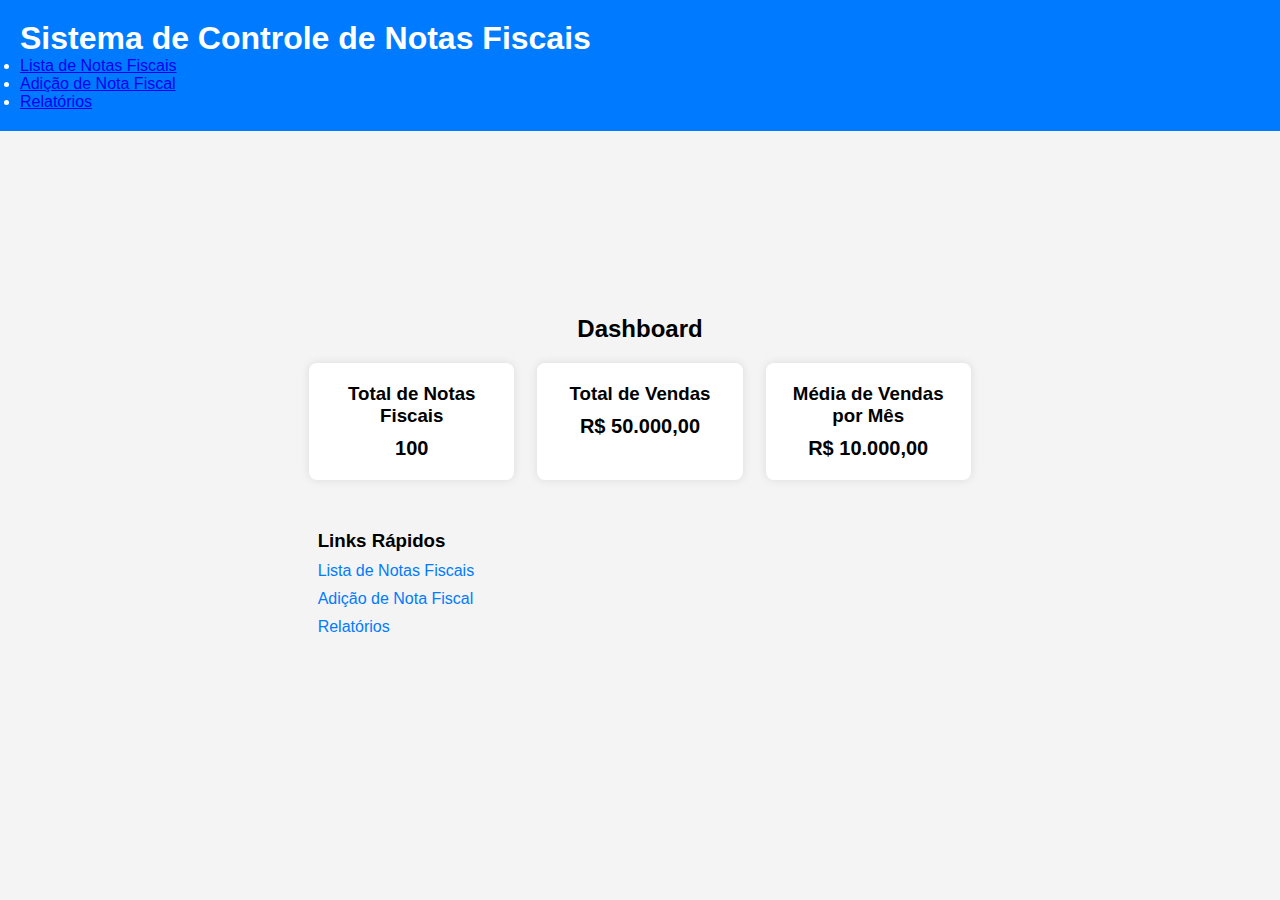
<file: index.html>
<!DOCTYPE html>
<html lang="en">
<head>
    <meta charset="UTF-8">
    <meta name="viewport" content="width=device-width, initial-scale=1.0">
    <title>Dashboard - Sistema de Controle de Notas Fiscais</title>
    <link rel="stylesheet" href="./css/styles.css">
</head>
<body>
    <header class="dashboard-header">
        <h1>Sistema de Controle de Notas Fiscais</h1>
        <nav>
            <ul>
                <li><a href="note_list.html">Lista de Notas Fiscais</a></li>
                <li><a href="add_note.html">Adição de Nota Fiscal</a></li>
                <li><a href="#">Relatórios</a></li>
            </ul>
        </nav>
    </header>
    
    <div class="dashboard-container">
        <h2>Dashboard</h2>
        <div class="stats">
            <div class="stat-card">
                <h3>Total de Notas Fiscais</h3>
                <p>100</p>
            </div>
            <div class="stat-card">
                <h3>Total de Vendas</h3>
                <p>R$ 50.000,00</p>
            </div>
            <div class="stat-card">
                <h3>Média de Vendas por Mês</h3>
                <p>R$ 10.000,00</p>
            </div>
        </div>
        <div class="quick-links">
            <h3>Links Rápidos</h3>
            <ul>
                <li><a href="note_list.html">Lista de Notas Fiscais</a></li>
                <li><a href="add_note.html">Adição de Nota Fiscal</a></li>
                <li><a href="#">Relatórios</a></li>
            </ul>
        </div>
    </div>
</body>
</html>
</file>
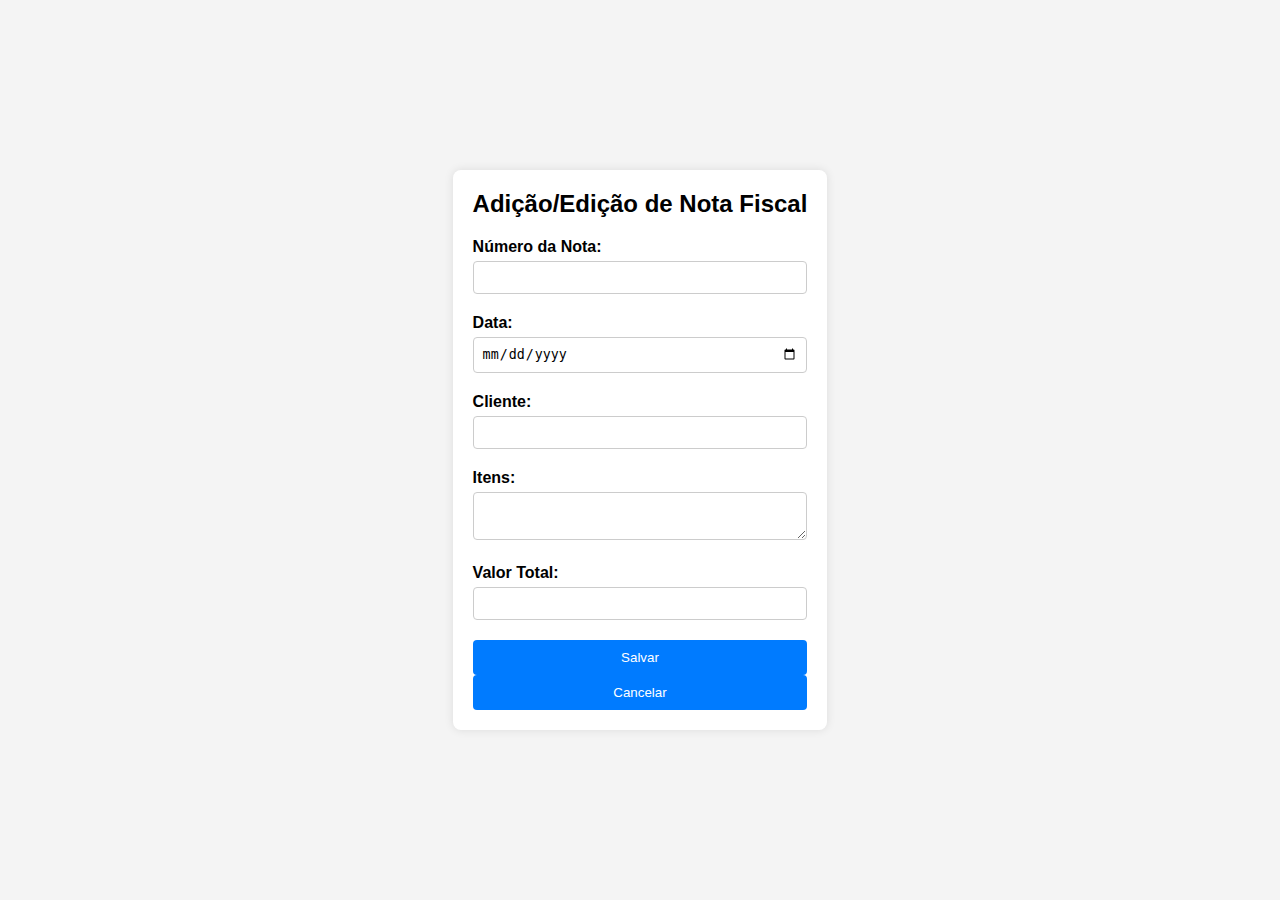
<file: add_note.html>
<!DOCTYPE html>
<html lang="en">
<head>
    <meta charset="UTF-8">
    <meta name="viewport" content="width=device-width, initial-scale=1.0">
    <title>Adição/Edição de Nota Fiscal - Sistema de Controle de Notas Fiscais</title>
    <link rel="stylesheet" href="./css/styles.css">
</head>
<body>
    <div class="add-edit-nota-container">
        <h2>Adição/Edição de Nota Fiscal</h2>
        <form id="nota-form">
            <div class="form-group">
                <label for="numero">Número da Nota:</label>
                <input type="text" id="numero" name="numero" required>
            </div>
            <div class="form-group">
                <label for="data">Data:</label>
                <input type="date" id="data" name="data" required>
            </div>
            <div class="form-group">
                <label for="cliente">Cliente:</label>
                <input type="text" id="cliente" name="cliente" required>
            </div>
            <div class="form-group">
                <label for="itens">Itens:</label>
                <textarea id="itens" name="itens" required></textarea>
            </div>
            <div class="form-group">
                <label for="valor">Valor Total:</label>
                <input type="text" id="valor" name="valor" required>
            </div>
            <div class="form-buttons">
                <button type="submit">Salvar</button>
                <br>
                <button type="button" onclick="cancelar()">Cancelar</button>
            </div>
        </form>
    </div>
    
    <script>
        function cancelar() {
            // Implemente a lógica para cancelar a operação, se necessário
        }
    </script>
</body>
</html>
</file>
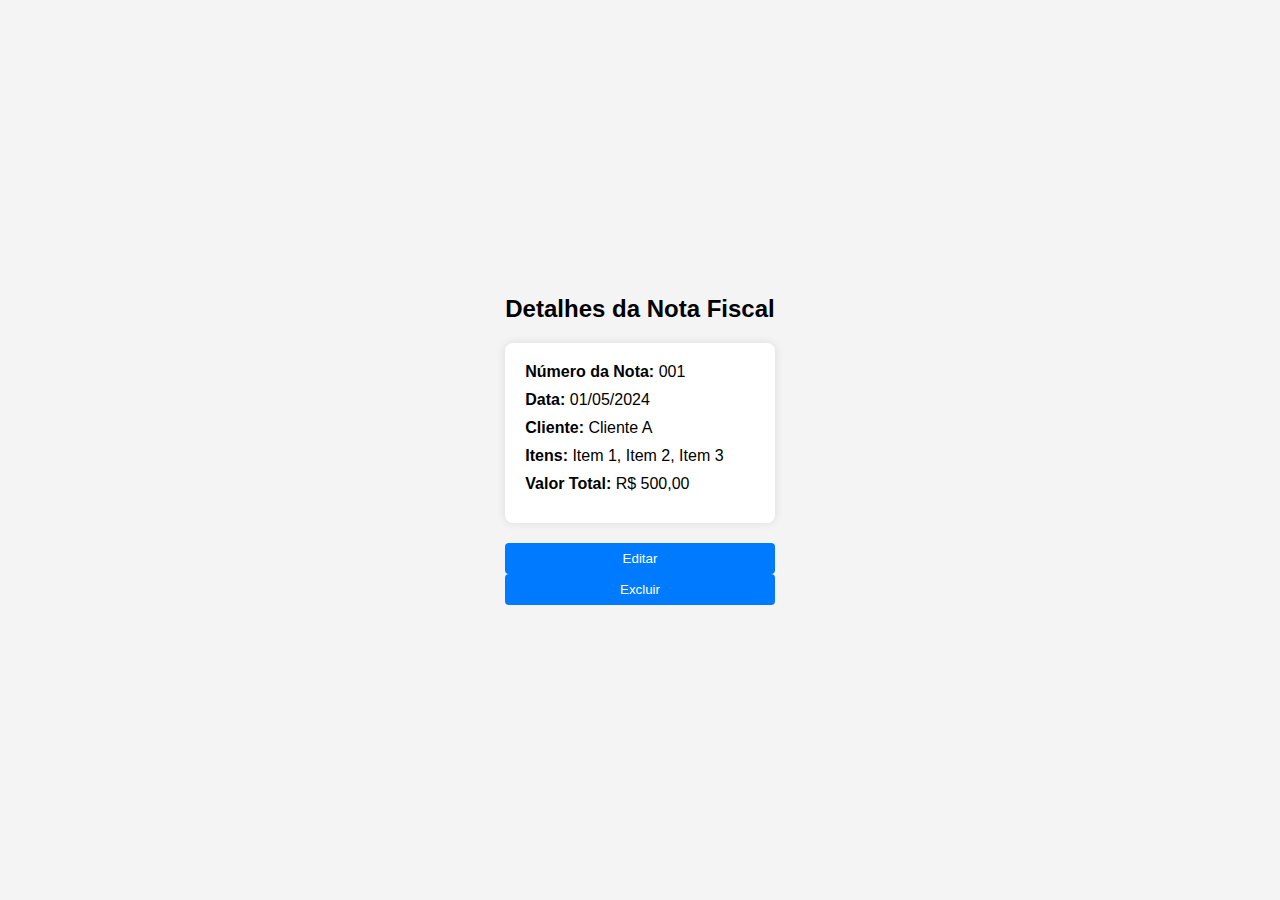
<file: detals_note.html>
<!DOCTYPE html>
<html lang="en">
<head>
    <meta charset="UTF-8">
    <meta name="viewport" content="width=device-width, initial-scale=1.0">
    <title>Detalhes da Nota Fiscal - Sistema de Controle de Notas Fiscais</title>
    <link rel="stylesheet" href="./css/styles.css">
</head>
<body>
    
    <div class="detalhes-nota-fiscal-container">
        <h2>Detalhes da Nota Fiscal</h2>
        <div class="nota-fiscal-info">
            <p><strong>Número da Nota:</strong> 001</p>
            <p><strong>Data:</strong> 01/05/2024</p>
            <p><strong>Cliente:</strong> Cliente A</p>
            <p><strong>Itens:</strong> Item 1, Item 2, Item 3</p>
            <p><strong>Valor Total:</strong> R$ 500,00</p>
        </div>
        <div class="actions">
            <button class="edit-button">Editar</button>
            <button class="delete-button">Excluir</button>
        </div>
    </div>
</body>
</html>
</file>
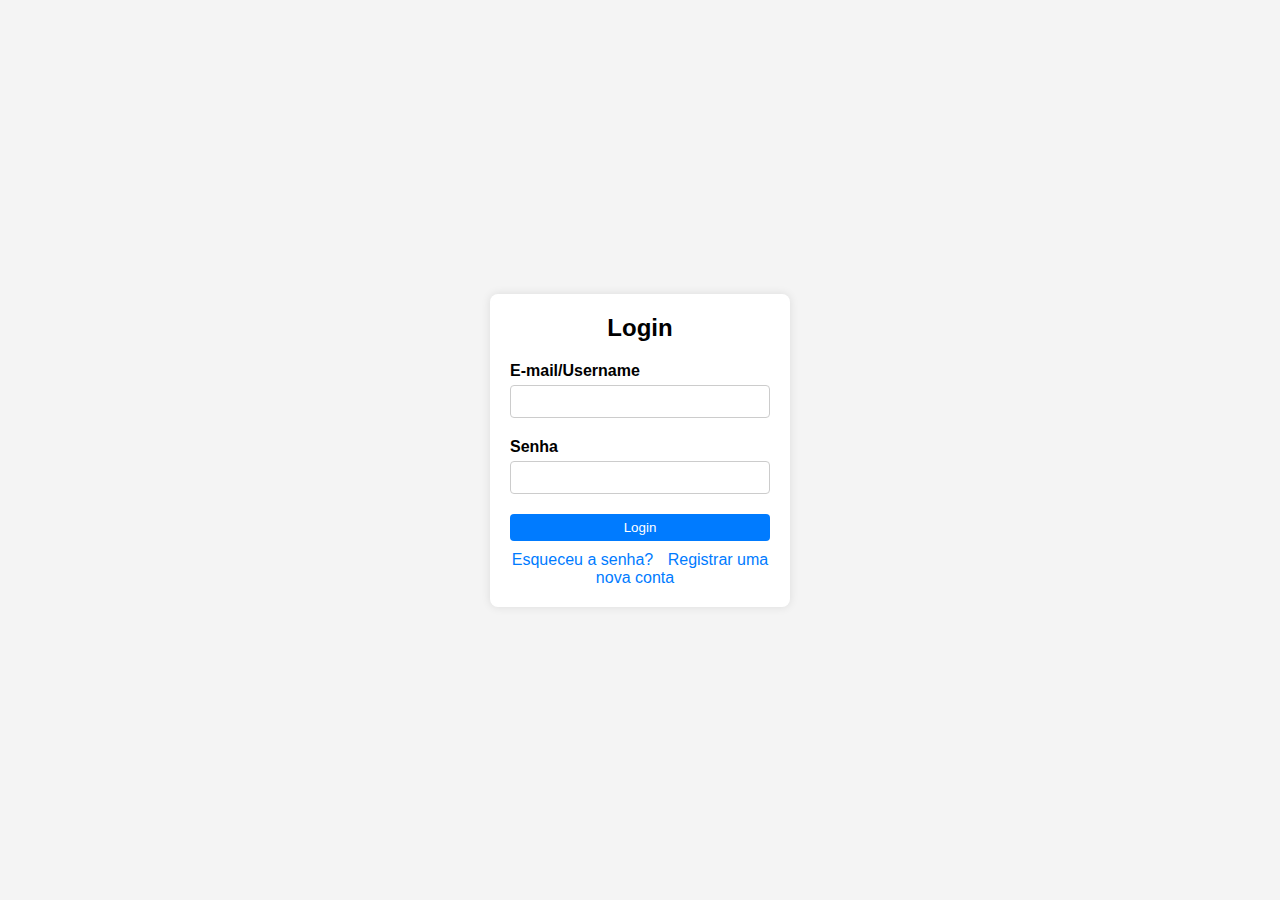
<file: login.html>
<!DOCTYPE html>
<html lang="en">
<head>
    <meta charset="UTF-8">
    <meta name="viewport" content="width=device-width, initial-scale=1.0">
    <title>Login - Sistema de Controle de Notas Fiscais</title>
    <link rel="stylesheet" href="./css/styles.css">
</head>
<body>
    <div class="login-container">
        <h2>Login</h2>
        <form id="login-form">
            <div class="form-group">
                <label for="email">E-mail/Username</label>
                <input type="text" id="email" name="email" required>
            </div>
            <div class="form-group">
                <label for="password">Senha</label>
                <input type="password" id="password" name="password" required>
            </div>
            <button type="submit">Login</button>
        </form>
        <div class="options">
            <a href="#">Esqueceu a senha?</a>
            <a href="#">Registrar uma nova conta</a>
        </div>
    </div>
</body>
</html>
</file>
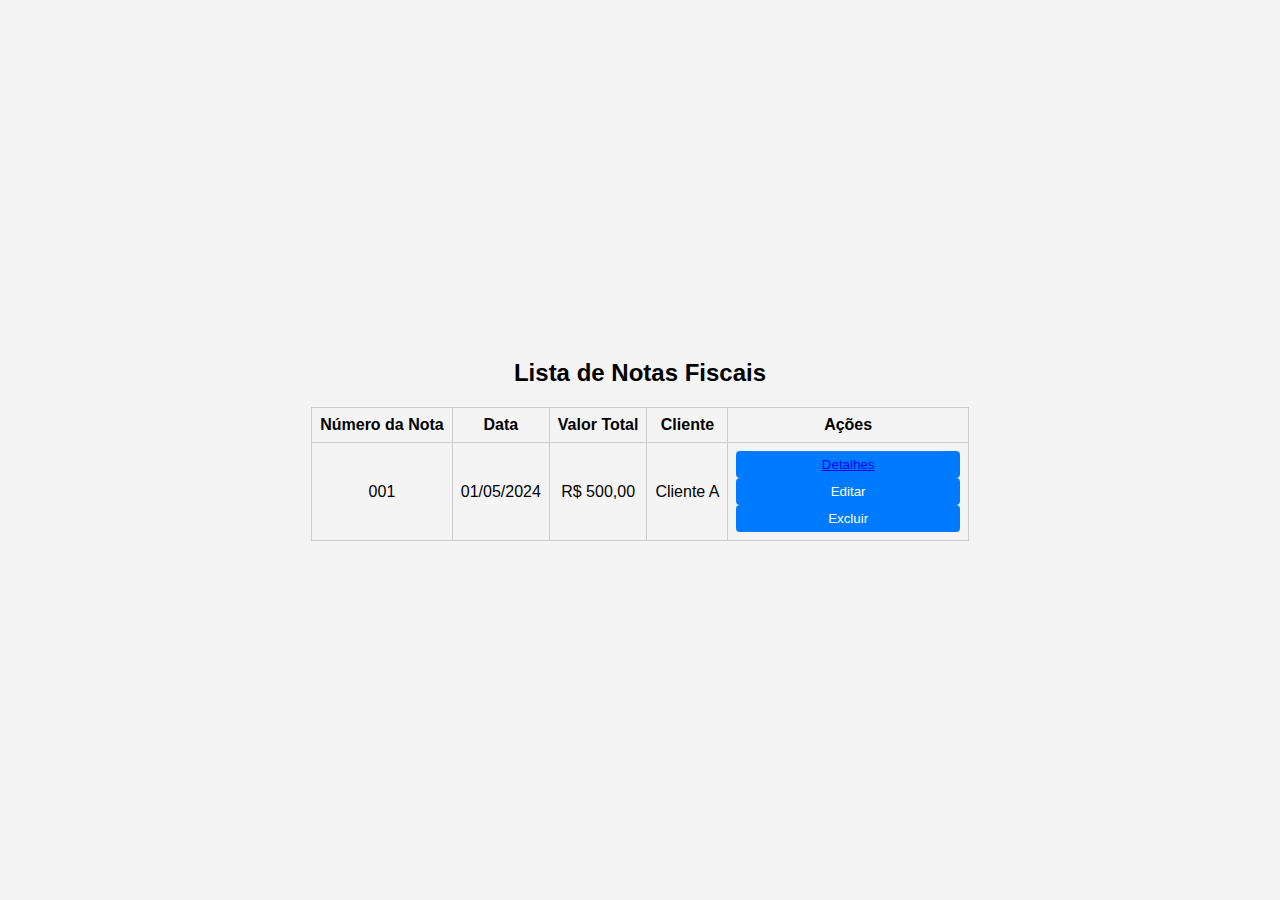
<file: note_list.html>
<!DOCTYPE html>
<html lang="en">
<head>
    <meta charset="UTF-8">
    <meta name="viewport" content="width=device-width, initial-scale=1.0">
    <title>Lista de Notas Fiscais - Sistema de Controle de Notas Fiscais</title>
    <link rel="stylesheet" href="./css/styles.css">
</head>
<body>
    <div class="notas-fiscais-container">
        <h2>Lista de Notas Fiscais</h2>
        <table>
            <thead>
                <tr>
                    <th>Número da Nota</th>
                    <th>Data</th>
                    <th>Valor Total</th>
                    <th>Cliente</th>
                    <th>Ações</th>
                </tr>
            </thead>
            <tbody>
                <tr>
                    <td>001</td>
                    <td>01/05/2024</td>
                    <td>R$ 500,00</td>
                    <td>Cliente A</td>
                    <td>
                        <button> <a href="detals_note.html" title="Detalhes">Detalhes</a></button>
                        <button>Editar</button>
                        <button>Excluir</button>
                    </td>
                </tr>
                <!-- Mais linhas da tabela podem ser adicionadas dinamicamente com dados do backend -->
            </tbody>
        </table>
    </div>
</body>
</html>
</file>
<file: css/styles.css>
/* Reset de estilos */
* {
    margin: 0;
    padding: 0;
    box-sizing: border-box;
}

/* Estilos da página de login */
body {
    font-family: Arial, sans-serif;
    background-color: #f4f4f4;
    display: flex;
    justify-content: center;
    align-items: center;
    height: 100vh;
}

.login-container {
    background-color: #fff;
    border-radius: 8px;
    padding: 20px;
    box-shadow: 0px 0px 10px rgba(0, 0, 0, 0.1);
    width: 300px;
}

h2 {
    margin-bottom: 20px;
    text-align: center;
}

.form-group {
    margin-bottom: 15px;
}

label {
    display: block;
    font-weight: bold;
    margin-bottom: 5px;
}

input {
    width: 100%;
    padding: 8px;
    border: 1px solid #ccc;
    border-radius: 4px;
}

button {
    width: 100%;
    padding: 10px;
    background-color: #007bff;
    color: #fff;
    border: none;
    border-radius: 4px;
    cursor: pointer;
    transition: background-color 0.3s;
}

button:hover {
    background-color: #0056b3;
}

.options {
    margin-top: 10px;
    text-align: center;
}

.options a {
    margin-right: 10px;
    color: #007bff;
    text-decoration: none;
}

.options a:hover {
    text-decoration: underline;
}

/* Estilos para o dashboard */
.dashboard-container {
    max-width: 800px;
    margin: 0 auto;
    padding: 20px;
}

.dashboard-container h2 {
    margin-bottom: 20px;
    text-align: center;
}

.stats {
    display: flex;
    justify-content: space-around;
    margin-bottom: 30px;
}

.stat-card {
    background-color: #fff;
    border-radius: 8px;
    box-shadow: 0px 0px 10px rgba(0, 0, 0, 0.1);
    padding: 20px;
    text-align: center;
    width: 30%;
}

.stat-card h3 {
    margin-bottom: 10px;
}

.stat-card p {
    font-size: 20px;
    font-weight: bold;
}

.quick-links {
    background-color: #f4f4f4;
    border-radius: 8px;
    padding: 20px;
}

.quick-links h3 {
    margin-bottom: 10px;
}

.quick-links ul {
    list-style-type: none;
}

.quick-links ul li {
    margin-bottom: 10px;
}

.quick-links ul li a {
    color: #007bff;
    text-decoration: none;
}

.quick-links ul li a:hover {
    text-decoration: underline;
}

/* Estilos para o cabeçalho do dashboard */
.dashboard-header {
    background-color: #007bff;
    color: #fff;
    padding: 20px;
    position: fixed;
    width: 100%;
    top: 0;
    left: 0;
}

.dashboard-container {
    margin-top: 80px; /* Ajuste conforme a altura do cabeçalho */
    padding: 20px;
}



/* Estilos para a página de lista de notas fiscais */
.notas-fiscais-container {
    max-width: 800px;
    margin: 0 auto;
    padding: 20px;
}

.notas-fiscais-container h2 {
    margin-bottom: 20px;
    text-align: center;
}

table {
    width: 100%;
    border-collapse: collapse;
}

table th, table td {
    border: 1px solid #ccc;
    padding: 8px;
    text-align: center;
}

table th {
    background-color: #f4f4f4;
}

table tbody tr:nth-child(even) {
    background-color: #f9f9f9;
}

button {
    padding: 6px 12px;
    margin-right: 5px;
    background-color: #007bff;
    color: #fff;
    border: none;
    border-radius: 4px;
    cursor: pointer;
    transition: background-color 0.3s;
}

button:hover {
    background-color: #0056b3;
}

/* Estilos para a página de detalhes da nota fiscal */
.detalhes-nota-fiscal-container {
    max-width: 800px;
    margin: 0 auto;
    padding: 20px;
}

.detalhes-nota-fiscal-container h2 {
    margin-bottom: 20px;
    text-align: center;
}

.nota-fiscal-info {
    background-color: #fff;
    border-radius: 8px;
    box-shadow: 0px 0px 10px rgba(0, 0, 0, 0.1);
    padding: 20px;
    margin-bottom: 20px;
}

.nota-fiscal-info p {
    margin-bottom: 10px;
}

.actions {
    text-align: center;
}

.edit-button, .delete-button {
    padding: 8px 16px;
    background-color: #007bff;
    color: #fff;
    border: none;
    border-radius: 4px;
    cursor: pointer;
    transition: background-color 0.3s;
    margin-right: 10px;
}

.edit-button:hover, .delete-button:hover {
    background-color: #0056b3;
}

/* Estilos para a página de adição/edição de notas fiscais */
.add-edit-nota-container {
    max-width: 500px;
    margin: 20px auto;
    padding: 20px;
    background-color: #fff;
    border-radius: 8px;
    box-shadow: 0px 0px 10px rgba(0, 0, 0, 0.1);
}

.add-edit-nota-container h2 {
    text-align: center;
    margin-bottom: 20px;
}

.form-group {
    margin-bottom: 20px;
}

.form-group label {
    display: block;
    font-weight: bold;
}

.form-group input, .form-group textarea {
    width: 100%;
    padding: 8px;
    border: 1px solid #ccc;
    border-radius: 4px;
}

.form-buttons {
    text-align: center;
}

.form-buttons button {
    padding: 10px 20px;
    margin-right: 10px;
    background-color: #007bff;
    color: #fff;
    border: none;
    border-radius: 4px;
    cursor: pointer;
    transition: background-color 0.3s;
}

.form-buttons button:hover {
    background-color: #0056b3;
}
</file>
